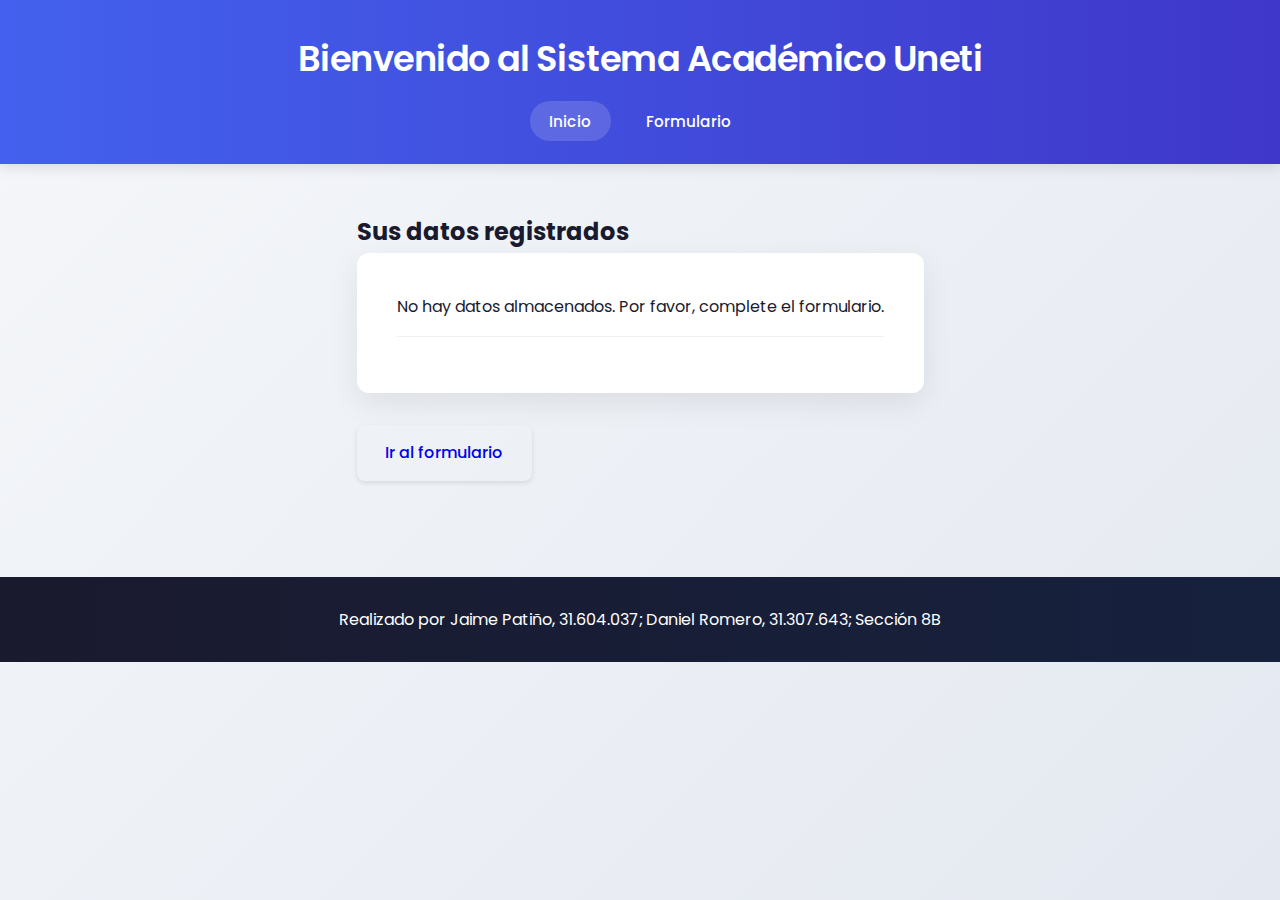
<file: index.html>
<!DOCTYPE html>
<html lang="es">
<head>
    <meta charset="UTF-8">
    <meta name="viewport" content="width=device-width, initial-scale=1.0">
    <title>Bienvenida | Sistema Académico Uneti</title>
    <link rel="stylesheet" href="styles/styles.css">
    <link href="https://fonts.googleapis.com/css2?family=Poppins:wght@400;500;600&display=swap" rel="stylesheet">
</head>
<body>
    <header>
        <h1>Bienvenido al Sistema Académico Uneti</h1>
        <nav>
            <ul>
                <li><a href="index.html" class="active">Inicio</a></li>
                <li><a href="formulario.html">Formulario</a></li>
            </ul>
        </nav>
    </header>

    <main class="container">
        <section id="bienvenida">
            <!-- Mensaje de éxito al guardar -->
            <div id="mensaje-exito" class="mensaje-flotante" style="display: none;">
                <p>¡Datos guardados correctamente!</p>
            </div>
            
            <h2>Sus datos registrados</h2>
            <div id="datos-usuario">
                <p>No hay datos almacenados. Por favor, complete el formulario.</p>
            </div>
            <a href="formulario.html" class="btn">Ir al formulario</a>
        </section>
    </main>

    <footer>
        <p>Realizado por Jaime Patiño, 31.604.037; Daniel Romero, 31.307.643; Sección 8B</p>
    </footer>

    <script src="scripts/scripts.js"></script>
    <script>
        // Mostrar datos almacenados si existen
        document.addEventListener('DOMContentLoaded', function() {
            const params = new URLSearchParams(window.location.search);
            const guardadoExitoso = params.get('guardado');
            
            // Mostrar mensaje de éxito si viene de confirmación
            if (guardadoExitoso) {
                const mensajeExito = document.getElementById('mensaje-exito');
                mensajeExito.style.display = 'block';
                
                // Ocultar mensaje después de 3 segundos
                setTimeout(() => {
                    mensajeExito.style.opacity = '0';
                    setTimeout(() => {
                        mensajeExito.style.display = 'none';
                    }, 500);
                }, 3000);
            }
            
            const datosGuardados = JSON.parse(localStorage.getItem('datosUsuario'));
            const contenedorDatos = document.getElementById('datos-usuario');
            
            if (datosGuardados) {
                // Formatear fecha para mejor visualización
                const fechaFormateada = new Date(datosGuardados.fechaNacimiento).toLocaleDateString('es-ES', {
                    year: 'numeric',
                    month: 'long',
                    day: 'numeric'
                });
                // Mostrar los datos 
                contenedorDatos.innerHTML = `
                    <p><strong>Nombre completo:</strong> ${datosGuardados.nombre}</p>
                    <p><strong>Correo institucional:</strong> ${datosGuardados.email}</p>
                    <p><strong>Teléfono de contacto:</strong> ${datosGuardados.telefono}</p>
                    <p><strong>Fecha de nacimiento:</strong> ${fechaFormateada}</p>
                    <p><strong>Rol en la institución:</strong> ${datosGuardados.rol}</p>
                `;
            }
        });
    </script>
</body>
</html>
</file>
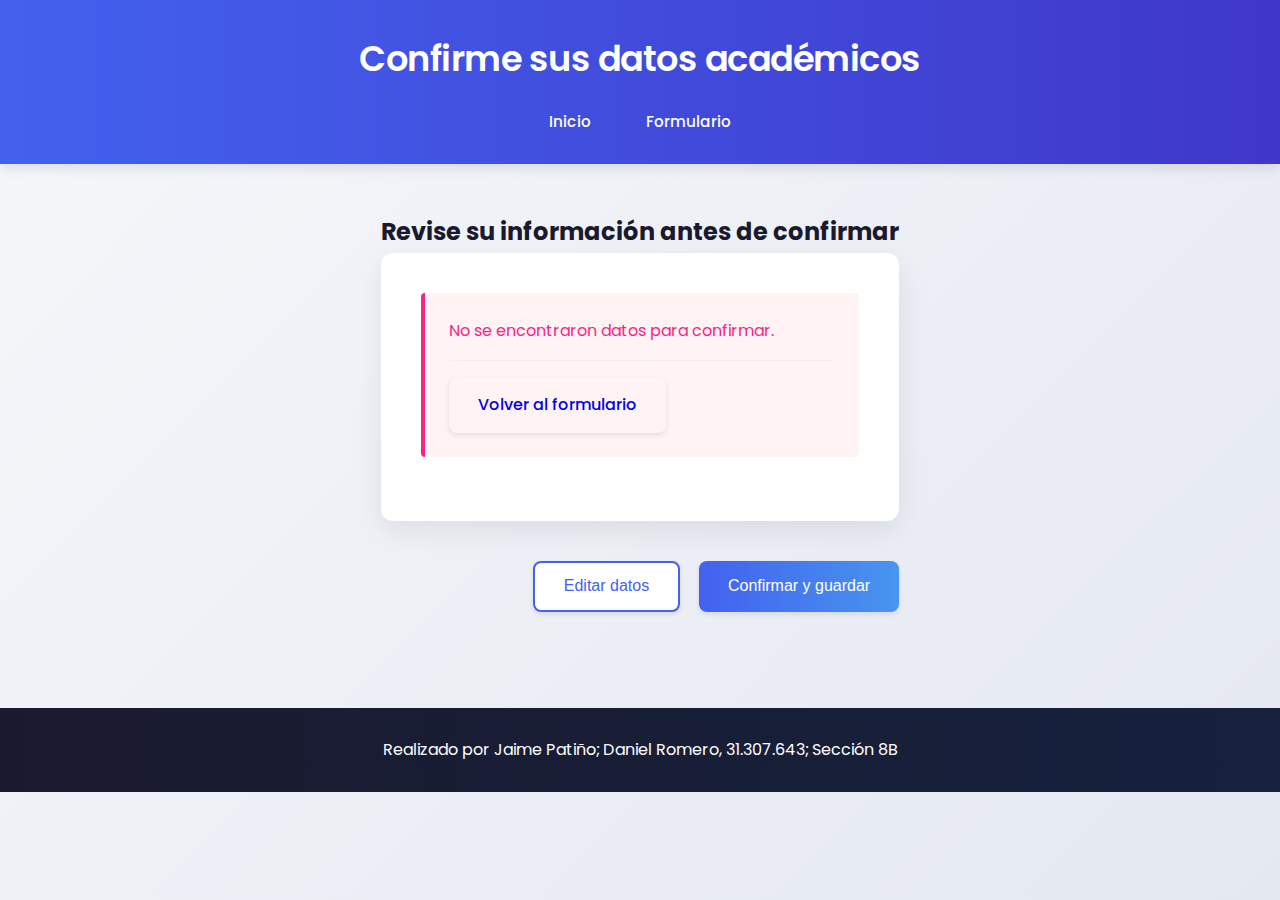
<file: confirmacion.html>
<!DOCTYPE html>
<html lang="es">
<head>
    <meta charset="UTF-8">
    <meta name="viewport" content="width=device-width, initial-scale=1.0">
    <title>Confirmación | Sistema Académico Uneti</title>
    <link rel="stylesheet" href="styles/styles.css">
    <link href="https://fonts.googleapis.com/css2?family=Poppins:wght@400;500;600&display=swap" rel="stylesheet">
</head>
<body>
    <header>
        <h1>Confirme sus datos académicos</h1>
        <nav>
            <ul>
                <li><a href="index.html">Inicio</a></li>
                <li><a href="formulario.html">Formulario</a></li>
            </ul>
        </nav>
    </header>

    <main class="container">
        <section id="confirmacion-datos">
            <h2>Revise su información antes de confirmar</h2>
            <div id="datos-confirmar">
                <p class="cargando">Cargando datos...</p>
            </div>
            <div class="confirmation-actions">
                <button id="btn-editar" class="btn btn-secondary">Editar datos</button>
                <button id="btn-confirmar" class="btn btn-primary">Confirmar y guardar</button>
            </div>
        </section>
    </main>

    <footer>
        <p>Realizado por Jaime Patiño; Daniel Romero, 31.307.643; Sección 8B</p>
    </footer>

    <script src="scripts/scripts.js"></script>
    <script>
        document.addEventListener('DOMContentLoaded', function() {
            // Obtener datos
            const datosTemporales = JSON.parse(sessionStorage.getItem('datosTemporales'));
            const contenedorDatos = document.getElementById('datos-confirmar');
            
            if (datosTemporales) {
                // Formatear fecha para mejor visualización
                const fechaFormateada = new Date(datosTemporales.fechaNacimiento).toLocaleDateString('es-ES', {
                    year: 'numeric',
                    month: 'long',
                    day: 'numeric'
                });
                
                // Mostrar los datos 
                contenedorDatos.innerHTML = `
                    <p><strong>Nombre completo:</strong> ${datosTemporales.nombre}</p>
                    <p><strong>Correo institucional:</strong> ${datosTemporales.email}</p>
                    <p><strong>Teléfono de contacto:</strong> ${datosTemporales.telefono}</p>
                    <p><strong>Fecha de nacimiento:</strong> ${fechaFormateada}</p>
                    <p><strong>Rol en la institución:</strong> ${datosTemporales.rol}</p>
                `;
            } else {
                contenedorDatos.innerHTML = `
                    <div class="mensaje-error">
                        <p>No se encontraron datos para confirmar.</p>
                        <a href="formulario.html" class="btn">Volver al formulario</a>
                    </div>
                `;
                document.getElementById('btn-confirmar').disabled = true;
                document.getElementById('btn-editar').disabled = true;
            }
            
            // Botón para Editar
            document.getElementById('btn-editar').addEventListener('click', function() {
                window.location.href = 'formulario.html';
            });
            
            // Botón para Confirmar
            document.getElementById('btn-confirmar').addEventListener('click', function() {
                if (datosTemporales) {
                    // Guardar datos en localStorage
                    localStorage.setItem('datosUsuario', JSON.stringify(datosTemporales));
                    
                    // Limpiar datos temporales
                    sessionStorage.removeItem('datosTemporales');
                    
                    // Si todo sale bien, redirigir a la pagina principal
                    window.location.href = 'index.html?guardado=true';
                }
            });
        });
    </script>
</body>
</html>
</file>
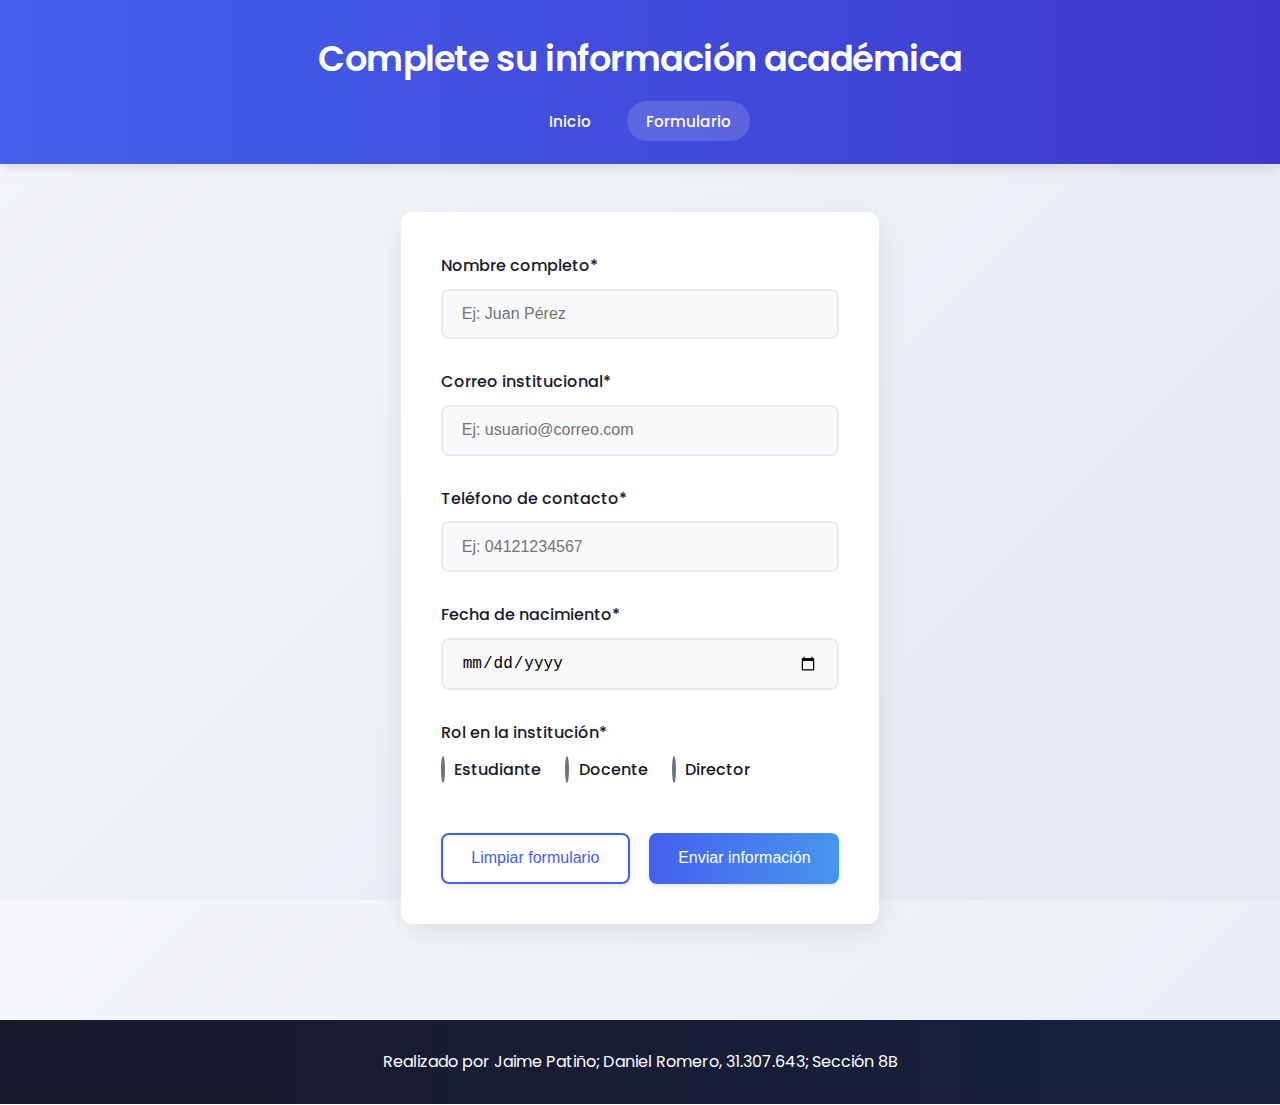
<file: formulario.html>
<!DOCTYPE html>
<html lang="es">
<head>
    <meta charset="UTF-8">
    <meta name="viewport" content="width=device-width, initial-scale=1.0">
    <title>Formulario | Sistema Académico Uneti</title>
    <link rel="stylesheet" href="styles/styles.css">
    <link href="https://fonts.googleapis.com/css2?family=Poppins:wght@400;500;600&display=swap" rel="stylesheet">
</head>
<body>
    <header>
        <h1>Complete su información académica</h1>
        <nav>
            <ul>
                <li><a href="index.html">Inicio</a></li>
                <li><a href="formulario.html" class="active">Formulario</a></li>
            </ul>
        </nav>
    </header>

    <main class="container">
        <form id="formulario-datos" novalidate>
            <div class="form-group">
                <label for="nombre">Nombre completo*</label>
                <input type="text" id="nombre" name="nombre" placeholder="Ej: Juan Pérez" required>
                <span class="error-message" id="error-nombre"></span>
            </div>

            <div class="form-group">
                <label for="email">Correo institucional*</label>
                <input type="email" id="email" name="email" placeholder="Ej: usuario@correo.com" required>
                <span class="error-message" id="error-email"></span>
            </div>

            <div class="form-group">
                <label for="telefono">Teléfono de contacto*</label>
                <input type="tel" id="telefono" name="telefono" placeholder="Ej: 04121234567" required>
                <span class="error-message" id="error-telefono"></span>
            </div>

            <div class="form-group">
                <label for="fecha-nacimiento">Fecha de nacimiento*</label>
                <input type="date" id="fecha-nacimiento" name="fecha-nacimiento" required>
                <span class="error-message" id="error-fecha"></span>
            </div>

            <div class="form-group">
                <label>Rol en la institución*</label>
                <div class="radio-group">
                    <label class="radio-option">
                        <input type="radio" name="rol" value="Estudiante" required>
                        <span class="radio-custom"></span>
                        Estudiante
                    </label>
                    <label class="radio-option">
                        <input type="radio" name="rol" value="Docente">
                        <span class="radio-custom"></span>
                        Docente
                    </label>
                    <label class="radio-option">
                        <input type="radio" name="rol" value="Director">
                        <span class="radio-custom"></span>
                        Director
                    </label>
                </div>
                <span class="error-message" id="error-rol"></span>
            </div>

            <div class="form-actions">
                <button type="reset" class="btn btn-secondary">Limpiar formulario</button>
                <button type="submit" class="btn btn-primary">Enviar información</button>
            </div>
        </form>
    </main>

    <footer>
        <p>Realizado por Jaime Patiño; Daniel Romero, 31.307.643; Sección 8B</p>
    </footer>

    <script src="scripts/scripts.js"></script>
    <script>
        document.addEventListener('DOMContentLoaded', function() {
            const formulario = document.getElementById('formulario-datos');
            
            formulario.addEventListener('submit', function(e) {
                e.preventDefault();

                // Si el formulario pasa la validación 
                if (validarFormulario()) {
                    // Se crea un objeto con los datos del formulario
                    const datosFormulario = {
                        nombre: document.getElementById('nombre').value,
                        email: document.getElementById('email').value,
                        telefono: document.getElementById('telefono').value,
                        fechaNacimiento: document.getElementById('fecha-nacimiento').value,
                        rol: document.querySelector('input[name="rol"]:checked').value
                    };
                    // Luego se guardan los datos temporalmente en sessionStorage
                    sessionStorage.setItem('datosTemporales', JSON.stringify(datosFormulario));
                    // Y se redirige a la página de confirmación
                    window.location.href = 'confirmacion.html';
                }
            });
        });
    </script>
</body>
</html>
</file>
<file: styles/styles.css>
/* Variables de colores */
:root {
    --primary-color: #4361ee;
    --primary-light: #4895ef;
    --secondary-color: #3f37c9;
    --dark-color: #1a1a2e;
    --light-color: #f8f9fa;
    --danger-color: #f72585;
    --success-color: #4cc9f0;
    --warning-color: #f8961e;
    --gray-color: #6c757d;
    --white: #ffffff;
}


* {
    margin: 0;
    padding: 0;
    box-sizing: border-box;
}

html {
    height: 100%;
    margin: 0;
}

body {
    font-family: 'Poppins', sans-serif;
    line-height: 1.7;
    color: var(--dark-color);
    background: linear-gradient(135deg, #f5f7fa 0%, #e4e8f0 100%);
    min-height: 100vh;
    display: flex;
    flex-direction: column;
}

header {
    background: linear-gradient(to right, var(--primary-color), var(--secondary-color));
    color: var(--white);
    padding: 1.8rem 0;
    box-shadow: 0 4px 12px rgba(0, 0, 0, 0.1);
    position: relative;
    z-index: 10;
}

header h1 {
    text-align: center;
    margin-bottom: 1.2rem;
    font-weight: 600;
    font-size: 2.2rem;
    letter-spacing: -0.5px;
}

nav ul {
    display: flex;
    justify-content: center;
    list-style: none;
    gap: 1rem;
}

nav ul li a {
    color: var(--white);
    text-decoration: none;
    padding: 0.6rem 1.2rem;
    border-radius: 50px;
    transition: all 0.3s ease;
    font-weight: 500;
    font-size: 0.95rem;
}

nav ul li a:hover, nav ul li a.active {
    background-color: rgba(255, 255, 255, 0.15);
    transform: translateY(-2px);
}

.container {
    max-width: 850px;
    margin: 3rem auto;
    padding: 0 1.5rem;
}

/* Estilos de formulario */
form {
    background: var(--white);
    padding: 2.5rem;
    border-radius: 12px;
    box-shadow: 0 10px 30px rgba(0, 0, 0, 0.08);
    transition: transform 0.3s ease, box-shadow 0.3s ease;
}

form:hover {
    transform: translateY(-5px);
    box-shadow: 0 15px 35px rgba(0, 0, 0, 0.12);
}

.form-group {
    margin-bottom: 1.8rem;
    position: relative;
}

.form-group label {
    display: block;
    margin-bottom: 0.6rem;
    font-weight: 500;
    color: var(--dark-color);
    font-size: 1rem;
}

.form-group input[type="text"],
.form-group input[type="email"],
.form-group input[type="tel"],
.form-group input[type="date"],
.form-group select {
    width: 100%;
    padding: 0.9rem 1.2rem;
    border: 2px solid #e9ecef;
    border-radius: 8px;
    font-size: 1rem;
    transition: all 0.3s ease;
    background-color: var(--light-color);
}

.form-group input:focus {
    outline: none;
    border-color: var(--primary-light);
    background-color: var(--white);
    box-shadow: 0 0 0 3px rgba(67, 97, 238, 0.15);
}

/* Estilos para radio buttons */
.radio-group {
    display: flex;
    gap: 1.5rem;
    margin-top: 0.5rem;
}

.radio-option {
    display: flex;
    align-items: center;
    cursor: pointer;
    transition: all 0.2s ease;
}

.radio-option input {
    position: absolute;
    opacity: 0;
    cursor: pointer;
}

.radio-custom {
    width: 5px;
    height: 5px;
    border: 2px solid var(--gray-color);
    border-radius: 50%;
    margin-right: 0.6rem;
    position: relative;
    transition: all 0.2s ease;
}

.radio-option:hover .radio-custom {
    border-color: var(--primary-color);
}

.radio-option input:checked ~ .radio-custom {
    border-color: var(--primary-color);
    background-color: var(--primary-light);
}

.radio-custom::after {
    content: "";
    position: absolute;
    top: 50%;
    left: 50%;
    transform: translate(-50%, -50%) scale(0);
    width: 10px;
    height: 10px;
    border-radius: 50%;
    background: var(--white);
    transition: all 0.2s ease;
}

.radio-option input:checked ~ .radio-custom::after {
    transform: translate(-50%, -50%) scale(1);
}

.error-message {
    color: var(--danger-color);
    font-size: 0.85rem;
    margin-top: 0.4rem;
    display: none;
    position: absolute;
}

/* Botones */
.btn {
    display: inline-flex;
    align-items: center;
    justify-content: center;
    padding: 0.9rem 1.8rem;
    border: none;
    border-radius: 8px;
    font-size: 1rem;
    font-weight: 500;
    cursor: pointer;
    text-decoration: none;
    transition: all 0.3s cubic-bezier(0.25, 0.8, 0.25, 1);
    box-shadow: 0 2px 5px rgba(0, 0, 0, 0.1);
}

.btn-primary {
    background: linear-gradient(to right, var(--primary-color), var(--primary-light));
    color: var(--white);
}

.btn-primary:hover {
    background: linear-gradient(to right, var(--primary-light), var(--primary-color));
    transform: translateY(-2px);
    box-shadow: 0 5px 15px rgba(67, 97, 238, 0.3);
}

.btn-secondary {
    background-color: var(--white);
    color: var(--primary-color);
    border: 2px solid var(--primary-color);
}

.btn-secondary:hover {
    background-color: rgba(67, 97, 238, 0.05);
    transform: translateY(-2px);
    box-shadow: 0 5px 15px rgba(0, 0, 0, 0.1);
}

.form-actions, .confirmation-actions {
    display: flex;
    justify-content: flex-end;
    gap: 1.2rem;
    margin-top: 2.5rem;
}

/* Sección de datos */
#datos-usuario, #datos-confirmar {
    background: var(--white);
    padding: 2.5rem;
    border-radius: 12px;
    box-shadow: 0 10px 30px rgba(0, 0, 0, 0.08);
    margin-bottom: 2rem;
    transition: all 0.3s ease;
}

#datos-usuario:hover, #datos-confirmar:hover {
    transform: translateY(-3px);
    box-shadow: 0 15px 35px rgba(0, 0, 0, 0.12);
}

#datos-usuario p, #datos-confirmar p {
    margin-bottom: 1rem;
    padding-bottom: 1rem;
    border-bottom: 1px solid #f0f0f0;
    display: flex;
}

#datos-usuario p strong, #datos-confirmar p strong {
    min-width: 180px;
    color: var(--gray-color);
    font-weight: 500;
}

/* Footer */
footer {
    text-align: center;
    padding: 1.8rem 0;
    background: linear-gradient(to right, var(--dark-color), #16213e);
    color: var(--white);
    margin-top: 3rem;
}

/* Animaciones */
@keyframes fadeIn {
    from { opacity: 0; transform: translateY(10px); }
    to { opacity: 1; transform: translateY(0); }
}

.container > * {
    animation: fadeIn 0.6s ease-out forwards;
}

/* Para teléfonos */
@media (max-width: 768px) {
    .container {
        margin: 2rem auto;
        padding: 0 1rem;
    }
    
    form {
        padding: 1.8rem;
    }
    
    .form-actions, .confirmation-actions {
        flex-direction: column;
        gap: 1rem;
    }
    
    .btn {
        width: 100%;
    }
    
    .radio-group {
        flex-direction: column;
        gap: 1rem;
    }
    
    #datos-usuario p, #datos-confirmar p {
        flex-direction: column;
    }
    
    #datos-usuario p strong, #datos-confirmar p strong {
        margin-bottom: 0.3rem;
    }
}

/* Mensaje de éxito */
.mensaje-flotante {
    position: fixed;
    top: 20px;
    left: 50%;
    transform: translateX(-50%);
    background-color: var(--success-color);
    color: white;
    padding: 1rem 2rem;
    border-radius: 8px;
    box-shadow: 0 4px 12px rgba(0, 0, 0, 0.15);
    z-index: 1000;
    animation: slideIn 0.5s ease-out forwards;
    transition: opacity 0.5s ease;
}

.mensaje-flotante p {
    margin: 0;
    font-weight: 500;
}

@keyframes slideIn {
    from { top: -100px; opacity: 0; }
    to { top: 20px; opacity: 1; }
}

/* Mensaje de error */
.mensaje-error {
    background-color: #fff3f3;
    border-left: 4px solid var(--danger-color);
    padding: 1.5rem;
    border-radius: 4px;
    margin-bottom: 1.5rem;
}

.mensaje-error p {
    color: var(--danger-color);
    margin-bottom: 1rem;
}

.cargando {
    text-align: center;
    color: var(--gray-color);
    font-style: italic;
}
</file>
